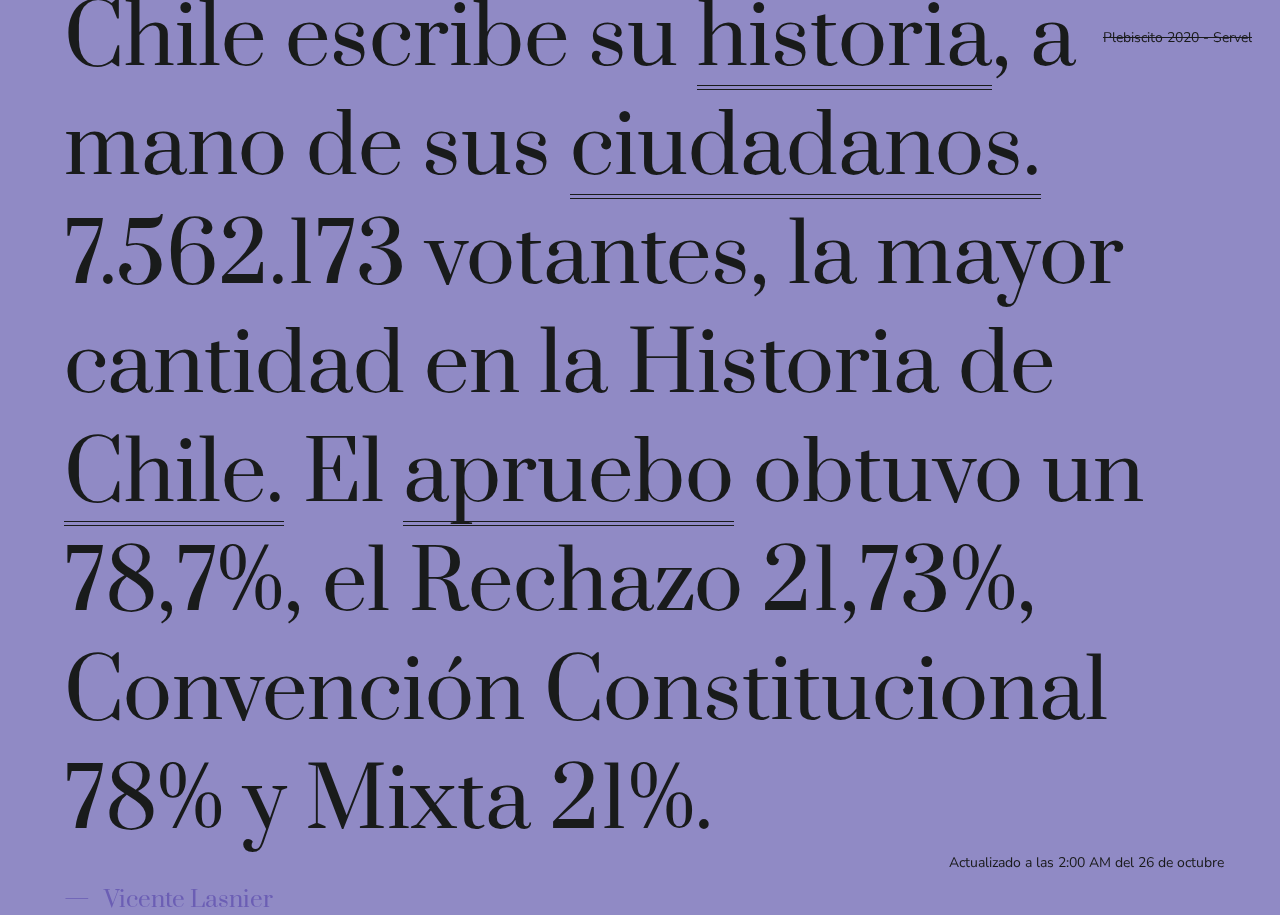
<file: index.html>
<!DOCTYPE html>
<html lang="en" class="no-js">
	<head>
		<meta charset="UTF-8" />
		<meta name="viewport" content="width=device-width, initial-scale=1">
		<title>Plebiscito/Chile 2020</title>
		<meta name="description" content="Relato pequeño de los resultados tras las votaciones del 25 de octubre en Chile" />
		<meta name="keywords" content="distortion, svg filter, hover, image, effect, web, javascript" />
		<meta name="author" content="Vicente Lasnier" />

         <!-- Global site tag (gtag.js) - Google Analytics -->
		<script async src="https://www.googletagmanager.com/gtag/js?id=G-Y5MQ5D58LS"></script>
		<script>
  		window.dataLayer = window.dataLayer || [];
  		function gtag(){dataLayer.push(arguments);}
		gtag('js', new Date());

  		gtag('config', 'G-Y5MQ5D58LS');
		</script>

		<!-- Primary Meta Tags -->
		<title>Plebiscito Chile 2020</title>
		<meta name="title" content="Plebiscito Chile 2020">
		<meta name="description" content="Relato pequeño de los resultados tras las votaciones del 25 de octubre en Chile">

		<!-- Open Graph / Facebook -->
		<meta property="og:type" content="website">
		<meta property="og:url" content="https://vicentelasnier.github.io/Plebiscito-Interectiva/">
		<meta property="og:title" content="Plebiscito Chile 2020">
		<meta property="og:description" content="Relato pequeño de los resultados tras las votaciones del 25 de octubre en Chile">
		<meta property="og:image" content="">

		<!-- Twitter -->
		<meta property="twitter:card" content="summary_large_image">
		<meta property="twitter:url" content="https://vicentelasnier.github.io/Plebiscito-Interectiva/">
		<meta property="twitter:title" content="Plebiscito Chile 2020">
		<meta property="twitter:description" content="Relato pequeño de los resultados tras las votaciones del 25 de octubre en Chile">
		<meta property="twitter:image" content="">
		<link rel="shortcut icon" href="favicon.ico">
		<link href="https://fonts.googleapis.com/css?family=Prata|Nunito+Sans" rel="stylesheet">
		<link rel="stylesheet" type="text/css" href="css/base.css" />
		<script>document.documentElement.className="js";var supportsCssVars=function(){var e,t=document.createElement("style");return t.innerHTML="root: { --tmp-var: bold; }",document.head.appendChild(t),e=!!(window.CSS&&window.CSS.supports&&window.CSS.supports("font-weight","var(--tmp-var)")),t.parentNode.removeChild(t),e};supportsCssVars()||alert("Please view this demo in a modern browser that supports CSS Variables.");</script>
	</head>
	<body class="demo-3">
		<main>
			<div class="message">You need to be able to hover to see the effect.</div>
			<div class="frame">
				<div class="frame__title-wrap">
					<h1 class="frame__title">Actualizado a las 2:00 AM del 26 de octubre</h1>
					<div class="frame__links">
						
					</div>
				</div>
				<div class="frame__demos">
					
					<a href="http://www.servelelecciones.cl" class="frame__demo frame__demo--current">Plebiscito 2020 - Servel</a>
				</div>
			</div>
			<div class="content">
				<svg class="distort" width="350" height="450" viewBox="0 0 350 450">
					<filter id="distortionFilter">
						<feTurbulence type="fractalNoise" baseFrequency="0.1" numOctaves="5" seed="2" stitchTiles="noStitch" x="0%" y="0%" width="100%" height="100%" result="noise"/>
						<feDisplacementMap in="SourceGraphic" in2="noise" scale="0" xChannelSelector="R" yChannelSelector="B" x="0%" y="0%" width="100%" height="100%" filterUnits="userSpaceOnUse"/>
					</filter>
					<g filter="url(#distortionFilter)">
						<image class="distort__img" x="50" y="50" xlink:href="img/1.4.jpg" height="350" width="250"/>
						<image class="distort__img" x="50" y="50" xlink:href="img/1.1.jpeg" height="350" width="250"/>
						<image class="distort__img" x="50" y="50" xlink:href="img/1.2.jpeg" height="350" width="250"/>
						<image class="distort__img" x="50" y="50" xlink:href="img/1.3.jpeg" height="350" width="250"/>
					</g>
				</svg>
				<blockquote class="quote">
					Chile escribe su <a href="#" class="quote__link">historia</a>, a mano de sus <a href="#" class="quote__link">ciudadanos.</a> 7.562.173 votantes, la mayor cantidad en la Historia de <a href="#" class="quote__link">Chile.</a> El <a href="#" class="quote__link">apruebo</a> obtuvo un 78,7%, el Rechazo 21,73%, Convención Constitucional 78% y Mixta 21%.
					<span class="quote__author">Vicente Lasnier</span>
				</blockquote>
			</div>
		</main>
		<script src="js/charming.min.js"></script>
		<script src="js/TweenMax.min.js"></script>
		<script src="js/demo3.js"></script>
	</body>
</html>
</file>
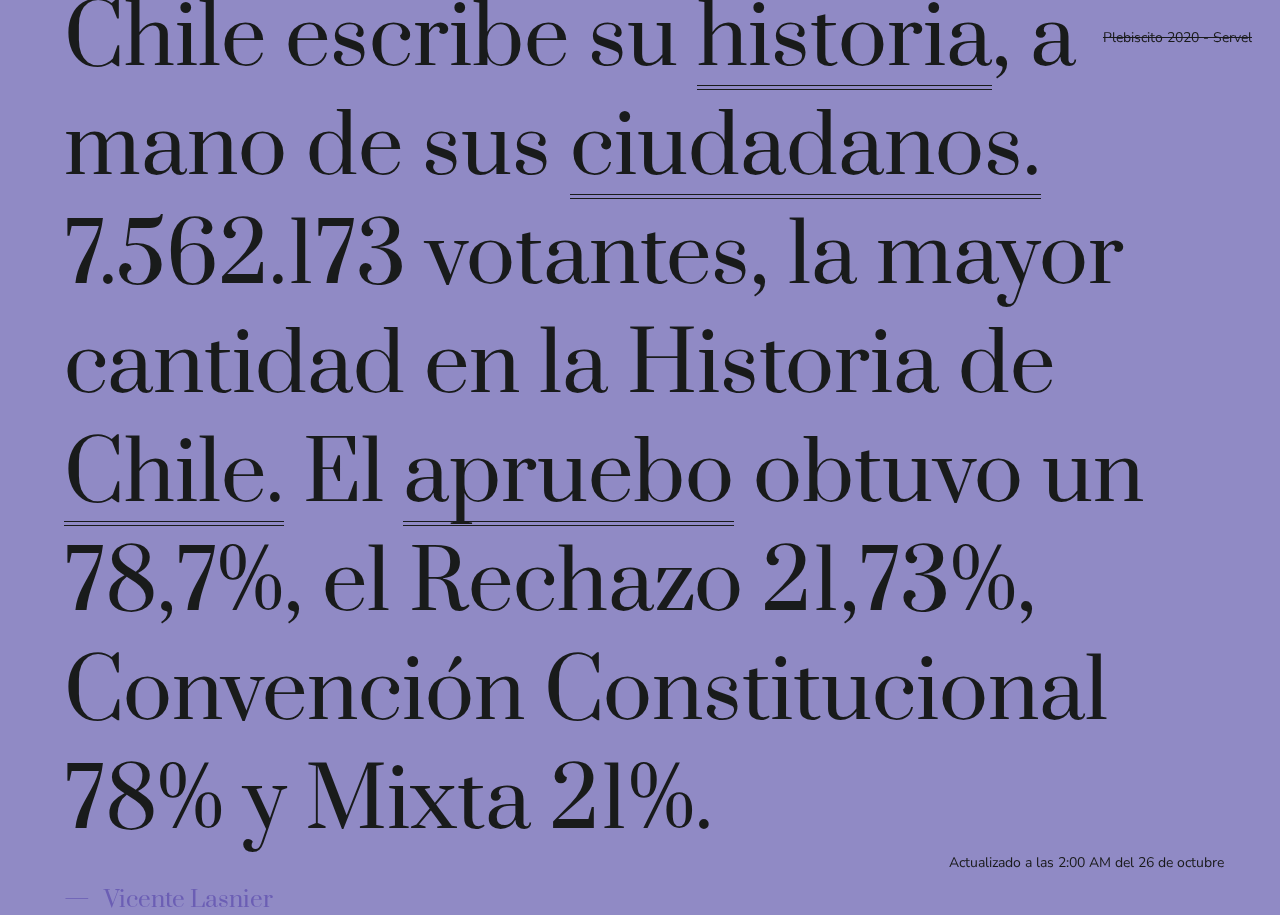
<file: index3.html>
<!DOCTYPE html>
<html lang="en" class="no-js">
	<head>
		<meta charset="UTF-8" />
		<meta name="viewport" content="width=device-width, initial-scale=1">
		<title>Image Distortion Effects with SVG Filters | Demo 3 | Codrops</title>
		<meta name="description" content="Some distortion hover effects on images using SVG filters." />
		<meta name="keywords" content="distortion, svg filter, hover, image, effect, web, javascript" />
		<meta name="author" content="Codrops" />
		<link rel="shortcut icon" href="favicon.ico">
		<link href="https://fonts.googleapis.com/css?family=Prata|Nunito+Sans" rel="stylesheet">
		<link rel="stylesheet" type="text/css" href="css/base.css" />
		<script>document.documentElement.className="js";var supportsCssVars=function(){var e,t=document.createElement("style");return t.innerHTML="root: { --tmp-var: bold; }",document.head.appendChild(t),e=!!(window.CSS&&window.CSS.supports&&window.CSS.supports("font-weight","var(--tmp-var)")),t.parentNode.removeChild(t),e};supportsCssVars()||alert("Please view this demo in a modern browser that supports CSS Variables.");</script>
	</head>
	<body class="demo-3">
		<main>
			<div class="message">You need to be able to hover to see the effect.</div>
			<div class="frame">
				<div class="frame__title-wrap">
					<h1 class="frame__title">Actualizado a las 2:00 AM del 26 de octubre</h1>
					<div class="frame__links">
						
					</div>
				</div>
				<div class="frame__demos">
					
					<a href="http://www.servelelecciones.cl" class="frame__demo frame__demo--current">Plebiscito 2020 - Servel</a>
				</div>
			</div>
			<div class="content">
				<svg class="distort" width="350" height="450" viewBox="0 0 350 450">
					<filter id="distortionFilter">
						<feTurbulence type="fractalNoise" baseFrequency="0.1" numOctaves="5" seed="2" stitchTiles="noStitch" x="0%" y="0%" width="100%" height="100%" result="noise"/>
						<feDisplacementMap in="SourceGraphic" in2="noise" scale="0" xChannelSelector="R" yChannelSelector="B" x="0%" y="0%" width="100%" height="100%" filterUnits="userSpaceOnUse"/>
					</filter>
					<g filter="url(#distortionFilter)">
						<image class="distort__img" x="50" y="50" xlink:href="img/1.4.jpg" height="350" width="250"/>
						<image class="distort__img" x="50" y="50" xlink:href="img/1.1.jpeg" height="350" width="250"/>
						<image class="distort__img" x="50" y="50" xlink:href="img/1.2.jpeg" height="350" width="250"/>
						<image class="distort__img" x="50" y="50" xlink:href="img/1.3.jpeg" height="350" width="250"/>
					</g>
				</svg>
				<blockquote class="quote">
					Chile escribe su <a href="#" class="quote__link">historia</a>, a mano de sus <a href="#" class="quote__link">ciudadanos.</a> 7.562.173 votantes, la mayor cantidad en la Historia de <a href="#" class="quote__link">Chile.</a> El <a href="#" class="quote__link">apruebo</a> obtuvo un 78,7%, el Rechazo 21,73%, Convención Constitucional 78% y Mixta 21%.
					<span class="quote__author">Vicente Lasnier</span>
				</blockquote>
			</div>
		</main>
		<script src="js/charming.min.js"></script>
		<script src="js/TweenMax.min.js"></script>
		<script src="js/demo3.js"></script>
	</body>
</html>
</file>
<file: css/base.css>
article,aside,details,figcaption,figure,footer,header,hgroup,main,nav,section,summary{display:block;}audio,canvas,video{display:inline-block;}audio:not([controls]){display:none;height:0;}[hidden]{display:none;}html{font-family:sans-serif;-ms-text-size-adjust:100%;-webkit-text-size-adjust:100%;}body{margin:0;}a:focus{outline:thin dotted;}a:active,a:hover{outline:0;}h1{font-size:2em;margin:0.67em 0;}abbr[title]{border-bottom:1px dotted;}b,strong{font-weight:bold;}dfn{font-style:italic;}hr{-moz-box-sizing:content-box;box-sizing:content-box;height:0;}mark{background:#ff0;color:#000;}code,kbd,pre,samp{font-family:monospace,serif;font-size:1em;}pre{white-space:pre-wrap;}q{quotes:"\201C" "\201D" "\2018" "\2019";}small{font-size:80%;}sub,sup{font-size:75%;line-height:0;position:relative;vertical-align:baseline;}sup{top:-0.5em;}sub{bottom:-0.25em;}img{border:0;}svg:not(:root){overflow:hidden;}figure{margin:0;}fieldset{border:1px solid #c0c0c0;margin:0 2px;padding:0.35em 0.625em 0.75em;}legend{border:0;padding:0;}button,input,select,textarea{font-family:inherit;font-size:100%;margin:0;}button,input{line-height:normal;}button,select{text-transform:none;}button,html input[type="button"],input[type="reset"],input[type="submit"]{-webkit-appearance:button;cursor:pointer;}button[disabled],html input[disabled]{cursor:default;}input[type="checkbox"],input[type="radio"]{box-sizing:border-box;padding:0;}input[type="search"]{-webkit-appearance:textfield;-moz-box-sizing:content-box;-webkit-box-sizing:content-box;box-sizing:content-box;}input[type="search"]::-webkit-search-cancel-button,input[type="search"]::-webkit-search-decoration{-webkit-appearance:none;}button::-moz-focus-inner,input::-moz-focus-inner{border:0;padding:0;}textarea{overflow:auto;vertical-align:top;}table{border-collapse:collapse;border-spacing:0;}
*,
*::after,
*::before {
	box-sizing: border-box;
}

:root {
	font-size: 14px;
}

body {
	--color-text: #272222;
	--color-bg: #faf6f1;
	--color-link: #e2af68;
	--color-link-hover: #333;
	--color-content-link: #000;
	--color-content-link-hover: #000;
	--color-heading: #d1cfcf;
	--font-content: Cardo;
	color: var(--color-text);
	background-color: var(--color-bg);
	font-family: Futura, 'Nunito Sans', sans-serif;
}

.demo-2 {
	--color-text: #faf6f1;
    --color-bg: #191817;
    --color-link: #c3846e;
    --color-link-hover: #fff;
    --color-content-link: #FAF6F1;
    --color-content-link-hover: #FAF6F1;
    --color-heading: #4c4742;
    --font-content: 'Antic Didone';
}

.demo-3 {
	--color-text: #191a1b;
    --color-bg: #908ac5;
    --color-link: #2634a0;
    --color-link-hover: #191b1b;
    --color-content-text: #191b1b;
    --color-content-link: #191b1b;
    --color-content-link-hover: #191b1b;
   	--color-content-secondary: #6b5eb4;
    --font-content: Prata;
}

/* Page Loader */
.js .loading::before {
	content: '';
	position: fixed;
	z-index: 100000;
	top: 0;
	left: 0;
	width: 100%;
	height: 100%;
	background: var(--color-bg);
}

.js .loading::after {
	content: '';
	position: fixed;
	z-index: 100000;
	top: 50%;
	left: 50%;
	width: 60px;
	height: 60px;
	margin: -30px 0 0 -30px;
	pointer-events: none;
	border-radius: 50%;
	opacity: 0.4;
	background: var(--color-link);
	animation: loaderAnim 0.7s linear infinite alternate forwards;
}

@keyframes loaderAnim {
	to {
		opacity: 1;
		transform: scale3d(0.5,0.5,1);
	}
}

a {
	text-decoration: none;
	color: var(--color-link);
	outline: none;
}

a:hover,
a:focus {
	color: var(--color-link-hover);
	outline: none;
}

.message {
	background: var(--color-text);
	color: var(--color-bg);
	padding: 1rem;
	text-align: center;
}

.frame {
	padding: 3rem 5vw;
	text-align: center;
	position: relative;
	z-index: 1000;
}

.frame__title {
	font-size: 1rem;
	margin: 0 0 1rem;
	font-weight: normal;
}

.frame__links {
	display: inline;
}

.frame__links a:not(:last-child),
.frame__demos a:not(:last-child) {
	margin-right: 1rem;
}

.frame__links a:not(:last-child)::after {
	content: '|';
	margin: 0 0 0 1rem;
}

.frame__links a:hover:not(:last-child)::after {
	color: var(--color-link);
}

.frame__demos {
	margin: 1rem 0;
}

.frame__demo--current,
.frame__demo--current:hover {
	color: var(--color-text);
	text-decoration: line-through;
}

.frame__heading {
	font-weight: normal;
	margin: 0;
	color: var(--color-heading);
}

.frame__text + .frame__heading {
	margin: 2rem 0 0 0;
}

.frame__text + .frame__text {
	display: block;
}

.frame__photography {
	color: var(--color-heading);
}

.content {
	display: flex;
	flex-direction: column;
	width: 100vw;
	height: calc(100vh - 13rem);
	position: relative;
	justify-content: flex-start;
	align-items: center;
}

.distort {
	position: absolute;
	pointer-events: none;
	will-change: transform;
}

.distort__img {
	opacity: 0;
}

.content {
	font-family: var(--font-content), serif;
	color: var(--color-content-text);
}

.menu {
	display: flex;
	flex-direction: column;
	align-items: stretch;
	text-align: center;
	font-size: 10vh;
	font-weight: normal;
}

.demo-2 .menu {
	line-height: 1.5;
}

.quote {
	display: block;
	width: 90%;
	max-width: 1200px;
	margin: 0 auto;
	font-size: 2rem;
	z-index: 999;
	font-weight: normal;
}

.quote__author {
	margin: 2rem 0 0 0;
	display: block;
	font-size: 1rem;
	color: var(--color-content-secondary);
}

.quote__author::before {
	content: '\2014';
	margin-right: 1rem;
}

.menu__link,
.quote__link {
	z-index: 999;
	color: var(--color-content-link);
	position: relative;
	white-space: nowrap;
}

.menu__link:hover,
.quote__link:hover {
	color: var(--color-content-link-hover);
}

.menu__link span,
.quote__link span {
	display: inline-block;
}

.quote__link::after {
	content: '';
	position: absolute;
	height: 5px;
	border-width: 1px 0;
	border-style: solid;
	width: 100%;
	left: 0;
	top: calc(100% - 0.25rem);
	border-color: currentColor;
}


@media screen and (min-width: 53em) {
	body {
		overflow: hidden;
	}
	.message {
		display: none;
	}
	.frame {
		position: fixed;
		text-align: left;
		z-index: 10000;
		top: 0;
		left: 0;
		display: grid;
		align-content: space-between;
		width: 100%;
		max-width: none;
		height: 100vh;
		padding: 2rem;
		pointer-events: none;
		grid-template-columns: 20% 80%;
		grid-template-rows: 2rem auto auto;
		grid-template-areas: 'credits demos'
							 'credits photography'
							 'contact title';
	}
	.frame__title-wrap {
		grid-area: title;
		display: flex;
		justify-content: flex-end;
		align-self: end;
	}
	.frame__title {
		margin: 0 2rem 0 0;
	}
	.frame__photography {
		grid-area: photography;
		align-self: center;
		justify-self: end;
		writing-mode: vertical-lr;
	}
	.frame__credits {
		grid-area: credits;
	}
	.frame__contact {
		grid-area: contact;
	}
	.frame__demos {
		margin: 0;
		grid-area: demos;
		justify-self: end;
	}
	.frame a {
		pointer-events: auto;
	}
	.content {
		height: 100vh;
		justify-content: center;
	}
	.quote {
		font-size: 9vh;
	}
	.quote__author {
		font-size: 2.5vh;
	}
	.quote__link::after {
		top: calc(100% - 1vh);
	}
}
</file>
